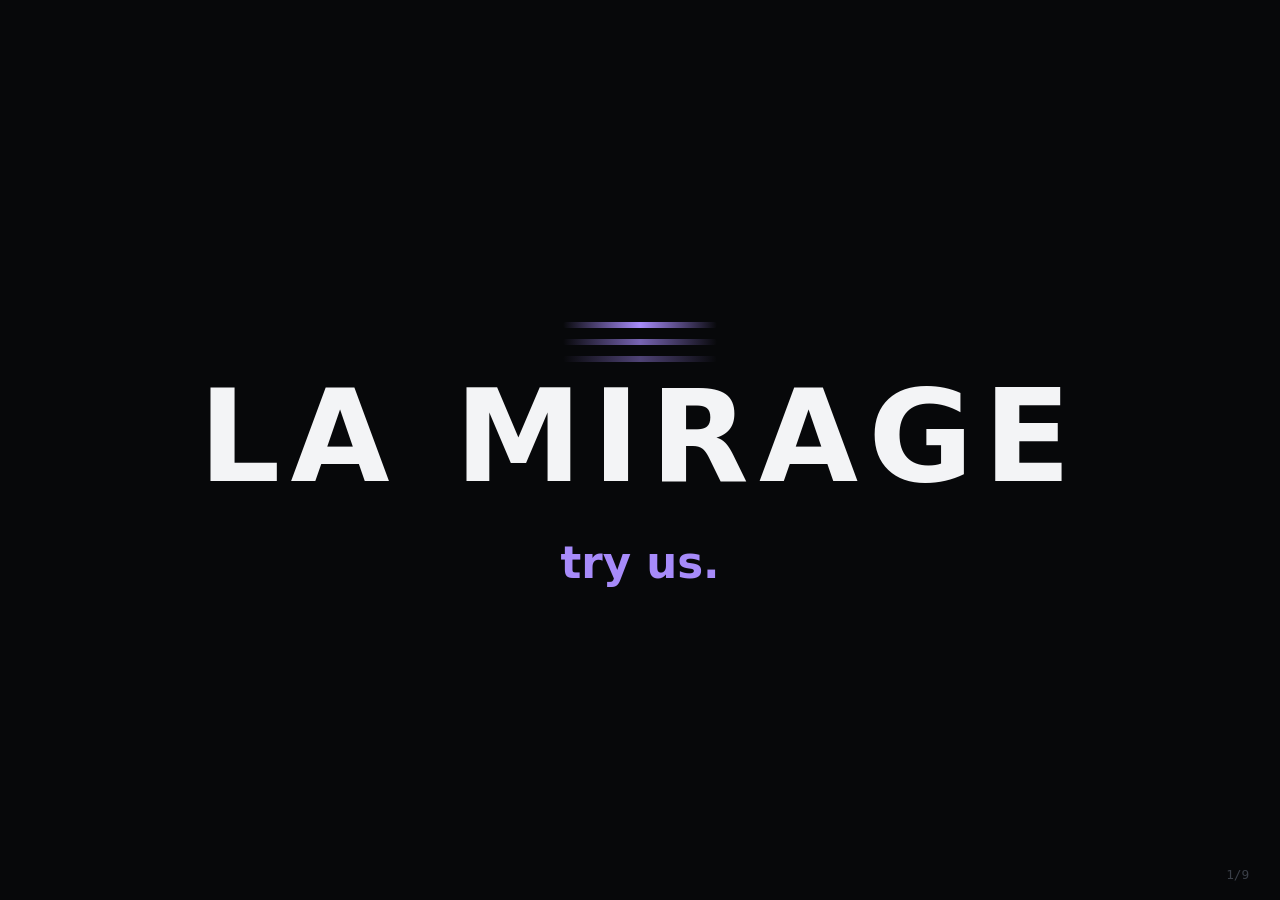
<file: gateway/static/slides.html>
<!doctype html>
<html lang="en">
<head>
<meta charset="utf-8">
<title>La Mirage</title>
<style>
  :root { --v: #a78bfa; --g: #34d399; --r: #f87171; --a: #fbbf24; --m: #6b7280; --line: #23262e; }
  html, body { margin: 0; height: 100%; background: #07080a; color: #f3f4f6; font-family: -apple-system, "Inter", system-ui, sans-serif; overflow: hidden; }
  .s { position: absolute; inset: 0; display: none; flex-direction: column; justify-content: center; align-items: center; text-align: center; }
  .s.on { display: flex; }
  .mono { font-family: "SF Mono", Menlo, monospace; }
  .huge { font-size: 13vw; font-weight: 800; line-height: 1; letter-spacing: -.02em; }
  .xl { font-size: 6.5vw; font-weight: 800; line-height: 1.05; }
  .l { font-size: 3.4vw; font-weight: 650; line-height: 1.2; }
  .sub { font-size: 2vw; color: var(--m); margin-top: 3vh; }
  .v { color: var(--v); } .g { color: var(--g); } .r { color: var(--r); } .a { color: var(--a); } .m { color: var(--m); }
  .waves span { display: block; height: .7vh; width: 12vw; border-radius: 9px; margin: 1.2vh auto; background: linear-gradient(90deg, transparent, var(--v), transparent); animation: w 3s ease-in-out infinite; }
  .waves span:nth-child(2) { animation-delay: .4s; opacity: .7 } .waves span:nth-child(3) { animation-delay: .8s; opacity: .45 }
  @keyframes w { 50% { transform: translateX(3vw) scaleX(.8) } }
  .row { display: flex; align-items: center; justify-content: center; gap: 2.2vw; }
  .node { border: 2px solid var(--line); border-radius: 1.4vw; padding: 2.2vh 2.4vw; font-size: 2.4vw; font-weight: 650; background: #0f1115; }
  .node.v { border-color: #8b6cff; background: #1c1630; color: #fff; } .node.g { border-color: #1e6a4a; background: #0d1f18; color: #fff; }
  .node.r { border-color: #7a2c2c; background: #1f0f10; color: #fff; } .node.a { border-color: #7a6020; background: #221b0c; color: #fff; }
  .arrow { font-size: 3vw; color: var(--m); }
  .grid { display: grid; grid-template-columns: auto auto; gap: 3vh 6vw; align-items: center; }
  .pipe { display: flex; align-items: stretch; gap: 1vw; }
  .st { width: 15vw; border: 2px solid var(--line); border-radius: 1.4vw; padding: 3vh 1vw; background: #0f1115; }
  .st b { display: block; font-size: 2.6vw; margin-bottom: 1.4vh; }
  .st span { font-size: 1.45vw; color: var(--m); }
  .st.hl { border-color: #8b6cff; background: #1c1630; }
  .nums { display: grid; grid-template-columns: repeat(2, 30vw); gap: 4vh 4vw; }
  .num b { display: block; font-size: 7vw; font-weight: 800; line-height: 1; }
  .num span { font-size: 1.8vw; color: var(--m); }
  .foot { position: fixed; bottom: 2vh; right: 2.4vw; font: 1vw "SF Mono", Menlo, monospace; color: #3a3f48; }
</style>
</head>
<body>

<section class="s on">
  <div class="waves"><span></span><span></span><span></span></div>
  <div class="huge" style="letter-spacing:.08em;font-size:10vw">LA MIRAGE</div>
  <div class="l v" style="margin-top:4vh">try us.</div>
</section>

<section class="s">
  <div class="row">
    <div class="node r">attacker</div><div class="arrow">→</div><div class="node a mono">403 blocked</div>
  </div>
  <div class="xl" style="margin-top:7vh">0 lessons learned.</div>
  <div class="sub">the hole he came for stays open</div>
</section>

<section class="s">
  <div class="xl" style="margin-bottom:7vh">Let him in.</div>
  <div class="grid">
    <div class="row"><div class="node">customers</div><div class="arrow">→</div></div>
    <div class="node g">real bank</div>
    <div class="row"><div class="node r">attacker</div><div class="arrow">→</div></div>
    <div class="node v">his own copy of the bank</div>
  </div>
  <div class="sub">same code · every rule he breaks is a real bug</div>
</section>

<section class="s">
  <div class="pipe">
    <div class="st"><b>Score</b><span>plain rules<br>no model in the path</span></div>
    <div class="st hl"><b class="v">Divert</b><span>Daytona sandbox<br>0.4 s · one per attacker</span></div>
    <div class="st"><b>Observe</b><span>bank rules checked<br>on every request</span></div>
    <div class="st"><b>Fix</b><span>Devin opens<br>the pull request</span></div>
    <div class="st"><b class="g">Prove</b><span>replay his exploits<br>200 → 403</span></div>
  </div>
</section>

<section class="s">
  <div class="huge v">LIVE</div>
</section>

<section class="s">
  <div class="nums">
    <div class="num"><b class="r">3</b><span>real bugs he found for us</span></div>
    <div class="num"><b class="g">3/3</b><span>fixed and proven</span></div>
    <div class="num"><b class="v">1.4M</b><span>fake dirhams stolen</span></div>
    <div class="num"><b>0</b><span>real dirhams lost</span></div>
  </div>
</section>

<section class="s">
  <div class="xl">We sent Devin in<br>as the attacker.</div>
  <div class="l" style="margin-top:6vh">It found the hole <span class="v">blind</span>.</div>
  <div class="sub">15 exploits · 1.35M fake dirhams · inside its own sandbox</div>
</section>

<section class="s">
  <div class="row" style="gap:4vw">
    <div><div class="xl v">Devin</div><div class="sub" style="margin-top:1vh">attacks · fixes</div></div>
    <div class="xl m">+</div>
    <div><div class="xl">Daytona</div><div class="sub" style="margin-top:1vh">isolates · proves</div></div>
  </div>
</section>

<section class="s">
  <div class="xl">Every attacker becomes<br>our pentester.</div>
  <div class="l m" style="margin-top:4vh">We never pay the bounty.</div>
  <div class="waves" style="margin-top:6vh"><span></span><span></span><span></span></div>
  <div class="l" style="letter-spacing:.1em">LA MIRAGE · <span class="v">try us</span></div>
</section>

<div class="foot" id="foot"></div>
<script>
  const slides = [...document.querySelectorAll(".s")];
  let i = Number(location.hash.slice(1)) || 0;
  const show = () => { slides.forEach((s, k) => s.classList.toggle("on", k === i)); document.getElementById("foot").textContent = `${i + 1}/${slides.length}`; history.replaceState(null, "", `#${i}`); };
  addEventListener("keydown", (e) => {
    if (["ArrowRight", " ", "PageDown", "Enter"].includes(e.key)) i = Math.min(slides.length - 1, i + 1);
    else if (["ArrowLeft", "PageUp", "Backspace"].includes(e.key)) i = Math.max(0, i - 1);
    else if (e.key === "f") document.documentElement.requestFullscreen();
    else return;
    e.preventDefault(); show();
  });
  show();
</script>
</body>
</html>
</file>
